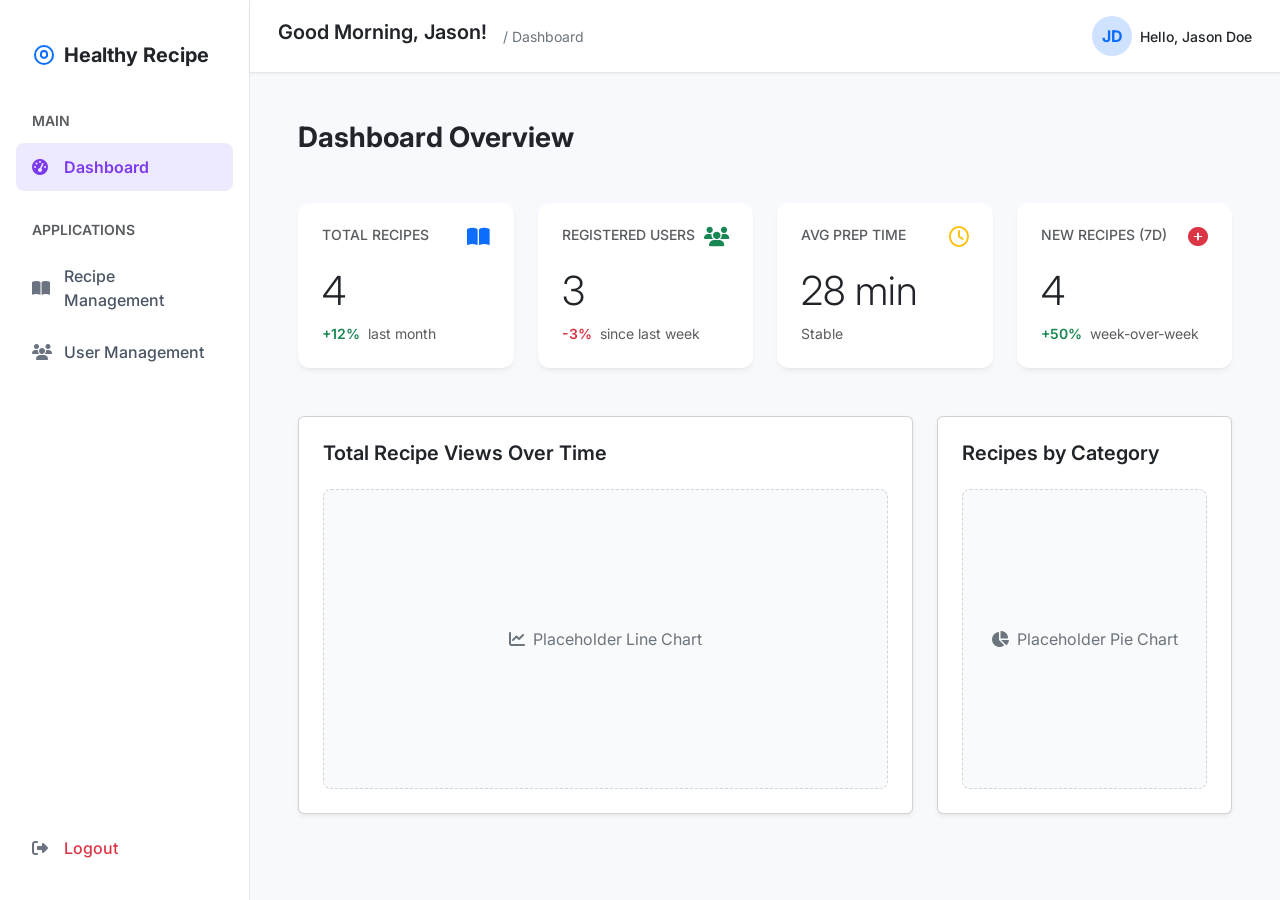
<file: Pages Design/dashboard.html>
<!DOCTYPE html>
<html lang="en">
<head>
    <meta charset="UTF-8">
    <meta name="viewport" content="width=device-width, initial-scale=1.0">
    <title>RecipeHub Dashboard (Static Demo)</title>
    <!-- Load Bootstrap 5 CSS -->
    <link href="https://cdn.jsdelivr.net/npm/bootstrap@5.3.3/dist/css/bootstrap.min.css" rel="stylesheet" xintegrity="sha384-QWTKZyjpPEjISv5WaRU9OFeRpok6YctnYmDr5pNlyT2bRjXh0JMhjY6hW+ALEwIH" crossorigin="anonymous">
    <!-- Load Font Awesome for Icons -->
    <link rel="stylesheet" href="https://cdnjs.cloudflare.com/ajax/libs/font-awesome/6.5.2/css/all.min.css" crossorigin="anonymous" referrerpolicy="no-referrer" />
    <style>
        /* Custom styles to match the provided dashboard image */
        :root {
            --bs-primary: #7c3aed; /* Violet 600 */
        }
        body {
            font-family: 'Inter', sans-serif;
            background-color: #f7f9fc;
            min-height: 100vh;
            display: flex; /* Ensure full height on body */
        }
        .app-container {
            display: flex;
            width: 100%;
        }
        .sidebar {
            width: 250px;
            min-width: 250px;
            background-color: #fff;
            border-right: 1px solid #e5e7eb;
            position: sticky;
            top: 0;
            height: 100vh;
            padding: 1.5rem 1rem;
            flex-shrink: 0;
        }
        .sidebar-item {
            display: flex;
            align-items: center;
            padding: 0.75rem 1rem;
            cursor: pointer;
            font-weight: 500;
            color: #4b5563;
            border-radius: 0.5rem;
            transition: all 0.15s ease-in-out;
            margin-bottom: 0.25rem;
        }
        .sidebar-item:hover {
            background-color: #e5e7eb;
        }
        .sidebar-item.active {
            background-color: #ede9fe;
            color: var(--bs-primary);
            font-weight: 600;
        }
        .sidebar-item i {
            width: 1.25rem;
            margin-right: 0.75rem;
            color: #6b7280;
        }
        .sidebar-item.active i {
            color: var(--bs-primary);
        }
        .stat-card {
            border: none;
            box-shadow: 0 4px 6px -1px rgba(0, 0, 0, 0.05), 0 2px 4px -2px rgba(0, 0, 0, 0.05);
            transition: transform 0.15s;
            border-radius: 0.75rem !important; /* Higher radius for better match */
        }
        .stat-card:hover {
            transform: translateY(-2px);
        }
        .placeholder-box {
            min-height: 300px;
            display: flex;
            align-items: center;
            justify-content: center;
            border: 1px dashed #d1d5db;
            color: #6c757d;
            background-color: #f9fafb;
            border-radius: 0.5rem;
        }
        .main-content-wrapper {
            flex-grow: 1;
            display: flex;
            flex-direction: column;
        }
        .app-header {
            z-index: 1020;
            position: sticky;
            top: 0;
            background-color: #fff;
            border-bottom: 1px solid #e5e7eb;
            box-shadow: 0 1px 3px rgba(0,0,0,.05);
        }
        .search-input {
            border-radius: 20px !important;
            padding-left: 1.5rem;
        }
        .search-icon {
            position: absolute;
            left: 0.75rem;
            top: 50%;
            transform: translateY(-50%);
            color: #9ca3af;
        }
        
        /* Mobile menu toggle button for Bootstrap */
        @media (max-width: 767.98px) {
            .sidebar {
                position: fixed;
                left: -250px;
                transition: all 0.3s;
                z-index: 1030;
                box-shadow: 0 0 10px rgba(0,0,0,0.1);
            }
            .sidebar.show {
                left: 0;
            }
        }
    </style>
</head>
<body>
    <!-- Optional: Load Inter font globally -->
    <script>
        document.head.insertAdjacentHTML('beforeend', '<link href="https://fonts.googleapis.com/css2?family=Inter:wght@100..900&display=swap" rel="stylesheet">');
    </script>
    <div class="app-container">

        <!-- 1. Sidebar -->
        <aside id="sidebar" class="sidebar d-flex flex-column">
            <div class="d-flex align-items-center p-3 mb-4">
                <svg class="text-primary me-2" style="width: 1.5rem; height: 1.5rem;" fill="none" viewBox="0 0 24 24" stroke="currentColor">
                    <path stroke-linecap="round" stroke-linejoin="round" stroke-width="2" d="M12 8c1.657 0 3 1.343 3 3v2l-1.42 1.42a1 1 0 01-.707.293H11.12a1 1 0 01-.707-.293L9 13v-2c0-1.657 1.343-3 3-3z"/>
                    <path stroke-linecap="round" stroke-linejoin="round" stroke-width="2" d="M12 21a9 9 0 100-18 9 9 0 000 18z"/>
                </svg>
                <span class="fs-5 fw-bold text-dark">Healthy Recipe</span>
            </div>

            <nav class="flex-grow-1">
                <p class="text-uppercase text-muted fw-semibold px-3 pb-2 mb-1 small">MAIN</p>
                <div id="nav-dashboard" class="sidebar-item active" onclick="navigate('dashboard')">
                    <i class="fa-solid fa-gauge-high"></i>
                    Dashboard
                </div>

                <p class="text-uppercase text-muted fw-semibold px-3 pt-4 pb-2 mb-1 small">APPLICATIONS</p>
                <div id="nav-recipes" class="sidebar-item" onclick="navigate('recipes')">
                    <i class="fa-solid fa-book-open"></i>
                    Recipe Management
                </div>
                <div id="nav-users" class="sidebar-item" onclick="navigate('users')">
                    <i class="fa-solid fa-users"></i>
                    User Management
                </div>
            </nav>

            <!-- Logout -->
            <div id="nav-logout" class="sidebar-item text-danger mt-auto" onclick="navigate('logout')">
                <i class="fa-solid fa-right-from-bracket"></i>
                Logout
            </div>
        </aside>

        <!-- 2. Main Content Area -->
        <div class="main-content-wrapper">

            <!-- 2.1. Header / Navbar -->
            <header class="app-header p-3">
                <div class="container-fluid d-flex justify-content-between align-items-center">
                    <div class="d-flex align-items-center">
                        <button class="btn btn-sm d-md-none me-3" type="button" onclick="toggleSidebar()">
                            <i class="fa-solid fa-bars"></i>
                        </button>
                        <h1 class="fs-5 fw-semibold text-dark me-3 d-none d-sm-block">Good Morning, <span id="user-name">Jason</span>!</h1>
                        <span class="text-secondary small">/ Dashboard</span>
                    </div>

                    <div class="d-flex align-items-center">
                        

                        <div id="user-avatar" class="rounded-circle bg-primary-subtle text-primary fw-bold d-flex align-items-center justify-content-center me-2" style="width: 40px; height: 40px; cursor: pointer;">
                            JD
                        </div>
                        <span class="d-none d-lg-block small fw-medium text-dark">Hello, Jason Doe</span>
                    </div>
                </div>
            </header>

            <!-- 2.2. Main Content View -->
            <main id="main-content" class="p-4 p-md-5 flex-grow-1">
                <!-- Content will be injected here by JavaScript -->
            </main>
        </div>
    </div>

    <!-- Load Bootstrap JS Bundle -->
    <script src="https://cdn.jsdelivr.net/npm/bootstrap@5.3.3/dist/js/bootstrap.bundle.min.js" xintegrity="sha384-YvpcrYf0tY3lHB60NNkmXc5s9fDVZLESaAA55NDzOxhy9GkcIdslK1eN7N6jIeHz" crossorigin="anonymous"></script>

    <script>
        // Static content for each view
        const dashboardView = `
            <h2 class="h3 fw-bold text-dark mb-4 mb-md-5">Dashboard Overview</h2>

            <!-- Stats Cards -->
            <div class="row g-4 mb-5">
                <!-- Total Recipes Card -->
                <div class="col-6 col-lg-3">
                    <div class="card stat-card p-4">
                        <div class="d-flex justify-content-between align-items-start mb-3">
                            <h3 class="text-uppercase text-muted small fw-medium">Total Recipes</h3>
                            <i class="fa-solid fa-book-open fs-5 text-primary"></i>
                        </div>
                        <p class="display-6 fw-extrabold text-dark mb-1">4</p>
                        <p class="small mt-1 mb-0">
                            <span class="text-success fw-semibold">+12%</span>
                            <span class="text-muted ms-1">last month</span>
                        </p>
                    </div>
                </div>

                <!-- Registered Users Card -->
                <div class="col-6 col-lg-3">
                    <div class="card stat-card p-4">
                        <div class="d-flex justify-content-between align-items-start mb-3">
                            <h3 class="text-uppercase text-muted small fw-medium">Registered Users</h3>
                            <i class="fa-solid fa-users fs-5 text-success"></i>
                        </div>
                        <p class="display-6 fw-extrabold text-dark mb-1">3</p>
                        <p class="small mt-1 mb-0">
                            <span class="text-danger fw-semibold">-3%</span>
                            <span class="text-muted ms-1">since last week</span>
                        </p>
                    </div>
                </div>

                <!-- Avg Prep Time Card -->
                <div class="col-6 col-lg-3">
                    <div class="card stat-card p-4">
                        <div class="d-flex justify-content-between align-items-start mb-3">
                            <h3 class="text-uppercase text-muted small fw-medium">Avg Prep Time</h3>
                            <i class="fa-regular fa-clock fs-5 text-warning"></i>
                        </div>
                        <p class="display-6 fw-extrabold text-dark mb-1">28 min</p>
                        <p class="small mt-1 mb-0 text-muted">Stable</p>
                    </div>
                </div>

                <!-- New Recipes Card -->
                <div class="col-6 col-lg-3">
                    <div class="card stat-card p-4">
                        <div class="d-flex justify-content-between align-items-start mb-3">
                            <h3 class="text-uppercase text-muted small fw-medium">New Recipes (7D)</h3>
                            <i class="fa-solid fa-plus-circle fs-5 text-danger"></i>
                        </div>
                        <p class="display-6 fw-extrabold text-dark mb-1">4</p>
                        <p class="small mt-1 mb-0">
                            <span class="text-success fw-semibold">+50%</span>
                            <span class="text-muted ms-1">week-over-week</span>
                        </p>
                    </div>
                </div>
            </div>

            <!-- Charts Placeholders -->
            <div class="row g-4">
                <div class="col-lg-8">
                    <div class="card p-4 shadow-sm h-100">
                        <h3 class="h5 fw-semibold text-dark mb-4">Total Recipe Views Over Time</h3>
                        <div class="placeholder-box">
                            <i class="fa-solid fa-chart-line me-2"></i> Placeholder Line Chart
                        </div>
                    </div>
                </div>
                <div class="col-lg-4">
                    <div class="card p-4 shadow-sm h-100">
                        <h3 class="h5 fw-semibold text-dark mb-4">Recipes by Category</h3>
                        <div class="placeholder-box">
                            <i class="fa-solid fa-chart-pie me-2"></i> Placeholder Pie Chart
                        </div>
                    </div>
                </div>
            </div>
        `;

        const recipesView = `
            <h2 class="h3 fw-bold text-dark mb-4 mb-md-5">Recipe Management (Static)</h2>
            <div class="card p-4 shadow-sm mb-4">
                <h3 class="h5 fw-semibold text-dark mb-3">Add New Recipe</h3>
                <form class="row g-3">
                    <div class="col-md-4">
                        <input type="text" placeholder="Recipe Name" class="form-control" required>
                    </div>
                    <div class="col-md-4">
                        <input type="text" placeholder="Prep Time (e.g., 30 min)" class="form-control" required>
                    </div>
                    <div class="col-md-4">
                        <select class="form-select bg-white" required>
                            <option value="" disabled selected>Select Category</option>
                            <option value="Dinner">Dinner</option>
                            <option value="Breakfast">Breakfast</option>
                            <option value="Dessert">Dessert</option>
                        </select>
                    </div>
                    <div class="col-12">
                        <button type="submit" class="btn btn-primary fw-bold w-100">Save Recipe</button>
                    </div>
                </form>
            </div>

            <div class="card p-4 shadow-sm">
                <h3 class="h5 fw-semibold text-dark mb-3">Current Recipes (Demo List)</h3>
                <div class="table-responsive">
                    <table class="table table-striped align-middle">
                        <thead>
                            <tr>
                                <th scope="col">#</th>
                                <th scope="col">Name</th>
                                <th scope="col">Prep Time</th>
                                <th scope="col">Category</th>
                                <th scope="col">Actions</th>
                            </tr>
                        </thead>
                        <tbody>
                            <tr>
                                <th scope="row">1</th>
                                <td>Spicy Tacos</td>
                                <td>25 min</td>
                                <td>Dinner</td>
                                <td>
                                    <button class="btn btn-sm btn-info me-2"><i class="fa-solid fa-edit"></i></button>
                                    <button class="btn btn-sm btn-danger"><i class="fa-solid fa-trash"></i></button>
                                </td>
                            </tr>
                            <tr>
                                <th scope="row">2</th>
                                <td>French Toast</td>
                                <td>15 min</td>
                                <td>Breakfast</td>
                                <td>
                                    <button class="btn btn-sm btn-info me-2"><i class="fa-solid fa-edit"></i></button>
                                    <button class="btn btn-sm btn-danger"><i class="fa-solid fa-trash"></i></button>
                                </td>
                            </tr>
                            <tr>
                                <th scope="row">3</th>
                                <td>Chocolate Chip Cookies</td>
                                <td>45 min</td>
                                <td>Dessert</td>
                                <td>
                                    <button class="btn btn-sm btn-info me-2"><i class="fa-solid fa-edit"></i></button>
                                    <button class="btn btn-sm btn-danger"><i class="fa-solid fa-trash"></i></button>
                                </td>
                            </tr>
                        </tbody>
                    </table>
                </div>
            </div>
        `;

        const usersView = `
            <h2 class="h3 fw-bold text-dark mb-4 mb-md-5">User Management (Static)</h2>
            <div class="card p-4 shadow-sm">
                <h3 class="h5 fw-semibold text-dark mb-3">Registered Users (Demo List)</h3>
                <div class="table-responsive">
                    <table class="table table-striped align-middle">
                        <thead>
                            <tr>
                                <th scope="col">User ID</th>
                                <th scope="col">Name</th>
                                <th scope="col">Role</th>
                                <th scope="col">Status</th>
                                <th scope="col">Last Login</th>
                                <th scope="col">Actions</th>
                            </tr>
                        </thead>
                        <tbody>
                            <tr>
                                <td>USER-001</td>
                                <td>Jason Doe</td>
                                <td>Admin</td>
                                <td><span class="badge bg-success">Active</span></td>
                                <td>2024-11-18</td>
                                <td>
                                    <button class="btn btn-sm btn-warning me-2"><i class="fa-solid fa-ban"></i> Block</button>
                                    <button class="btn btn-sm btn-danger"><i class="fa-solid fa-user-minus"></i> Delete</button>
                                </td>
                            </tr>
                            <tr>
                                <td>USER-002</td>
                                <td>Jane Smith</td>
                                <td>Editor</td>
                                <td><span class="badge bg-warning text-dark">Pending</span></td>
                                <td>2024-11-15</td>
                                <td>
                                    <button class="btn btn-sm btn-warning me-2"><i class="fa-solid fa-ban"></i> Block</button>
                                    <button class="btn btn-sm btn-danger"><i class="fa-solid fa-user-minus"></i> Delete</button>
                                </td>
                            </tr>
                            <tr>
                                <td>USER-003</td>
                                <td>Alex Johnson</td>
                                <td>User</td>
                                <td><span class="badge bg-secondary">Inactive</span></td>
                                <td>2024-10-01</td>
                                <td>
                                    <button class="btn btn-sm btn-warning me-2"><i class="fa-solid fa-ban"></i> Block</button>
                                    <button class="btn btn-sm btn-danger"><i class="fa-solid fa-user-minus"></i> Delete</button>
                                </td>
                            </tr>
                        </tbody>
                    </table>
                </div>
            </div>
        `;

        const logoutView = `
            <div class="text-center p-5 card shadow-sm">
                <i class="fa-solid fa-sign-out-alt fa-3x text-danger mb-4"></i>
                <h2 class="h3 fw-bold mb-3">Logged Out Successfully</h2>
                <p class="text-muted">This is a static demonstration. In a real application, you would be redirected to the login page.</p>
                <button class="btn btn-primary mt-3" onclick="navigate('dashboard')">Go to Dashboard Demo</button>
            </div>
        `;

        const contentMap = {
            'dashboard': dashboardView,
            'recipes': recipesView,
            'users': usersView,
            'logout': logoutView
        };

        const mainContent = document.getElementById('main-content');
        const sidebar = document.getElementById('sidebar');

        // Function to handle navigation and content rendering
        window.navigate = (view) => {
            // Update active sidebar item
            document.querySelectorAll('.sidebar-item').forEach(item => {
                item.classList.remove('active');
            });
            const navItem = document.getElementById('nav-' + view);
            if (navItem) {
                navItem.classList.add('active');
            }

            // Render content
            mainContent.innerHTML = contentMap[view] || dashboardView;

            // Hide sidebar on mobile after navigation
            if (window.innerWidth < 768) {
                sidebar.classList.remove('show');
            }
        };

        // Function to toggle sidebar visibility on mobile
        window.toggleSidebar = () => {
            sidebar.classList.toggle('show');
        };

        // Load the dashboard view on initial page load
        document.addEventListener('DOMContentLoaded', () => {
            navigate('dashboard');
        });
    </script>
</body>
</html>
</file>
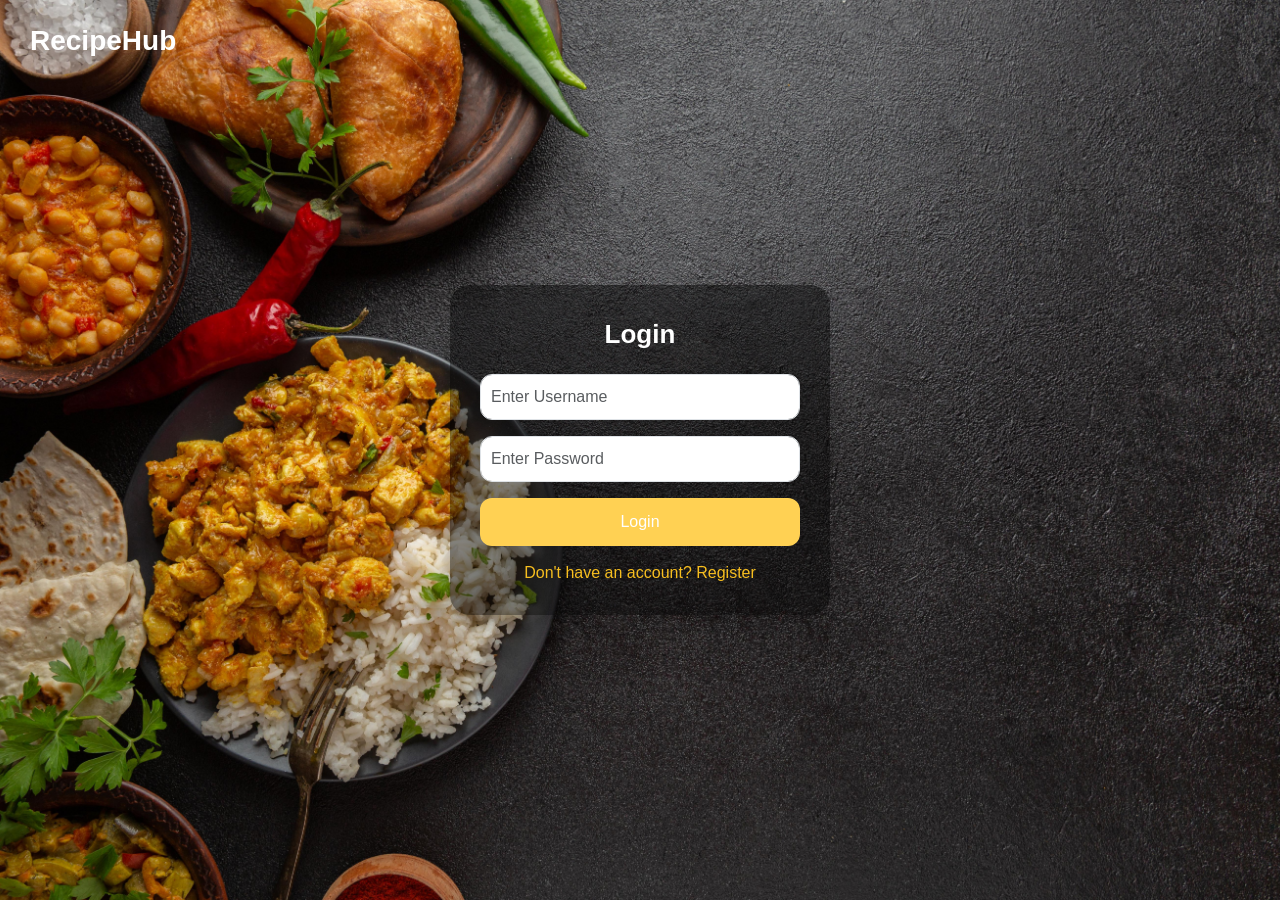
<file: Pages Design/login.html>
<!DOCTYPE html>
<html lang="en">
<head>
    <meta charset="UTF-8">
    <meta name="viewport" content="width=device-width, initial-scale=1.0">
    <title>Login & Registration</title>
    <link href="https://cdn.jsdelivr.net/npm/bootstrap@5.3.2/dist/css/bootstrap.min.css" rel="stylesheet">
    <style>
        body{
            background: url('bg.jpg') center/cover no-repeat;
            height:100vh;
            display:flex;
            justify-content:center;
            align-items:center;
            font-family:Arial;
        }
        .box{
            width:380px;
            background: rgba(0, 0, 0, 0.459);
            padding:30px;
            border-radius:20px;
            box-shadow:0 8px 18px rgba(0,0,0,0.2);
        }
        .title{
            text-align:center;
            font-size:26px;
            color: #fff;
            font-weight:bold;
            margin-bottom:20px;
        }
        .form-control{
            border-radius:12px;
            padding:10px;
        }
        .btn-custom{
            width:100%;
            padding:12px;
            border-radius:12px;
            background:#ffd153;
            color:#fff;
            border:none;
            font-size:16px;
        }
        .btn-custom:hover{
            background:#f7be1f;
        }
        .switch{
            margin-top:15px;
            text-align:center;
            cursor:pointer;
            color:#f7be1f;
        }
    </style>
</head>
<body>

<a href="index.html" style="position:absolute; top:20px; left:30px; font-size:28px; font-weight:bold; color:#fff; text-decoration:none;">RecipeHub</a>

<div class="box" id="loginBox">
    <div class="title">Login</div>
    <input type="text" id="login_user" class="form-control mb-3" placeholder="Enter Username">
    <input type="password" id="login_pass" class="form-control mb-3" placeholder="Enter Password">
    <button class="btn-custom" onclick="loginUser()">Login</button>
    <div class="switch" onclick="showRegister()">Don't have an account? Register</div>
</div>

<div class="box d-none" id="registerBox">
    <div class="title">Register</div>
    <input type="text" id="reg_fullname" class="form-control mb-3" placeholder="Enter Full Name">
    <input type="text" id="reg_user" class="form-control mb-3" placeholder="Enter Username">
    <input type="email" id="reg_email" class="form-control mb-3" placeholder="Enter Email">
    <input type="password" id="reg_pass" class="form-control mb-3" placeholder="Enter Password">
    <select id="reg_role" class="form-control mb-3">
        <option value="user">User</option>
        <option value="admin">Admin</option>
    </select>
    <button class="btn-custom" onclick="registerUser()">Register</button>
    <div class="switch" onclick="showLogin()">Already have an account? Login</div>
</div>

<script>
function showRegister(){
    document.getElementById('loginBox').classList.add('d-none');
    document.getElementById('registerBox').classList.remove('d-none');
}
function showLogin(){
    document.getElementById('registerBox').classList.add('d-none');
    document.getElementById('loginBox').classList.remove('d-none');
}
function registerUser(){
    let role = document.getElementById('reg_role').value;
    if(role === 'admin'){
        window.location.href = 'admin_dashboard.html';
    } else {
        window.location.href = 'user_dashboard.html';
    }
}

function loginUser(){
    let user = document.getElementById('login_user').value;

    if(user.toLowerCase() === 'admin'){
        window.location.href = 'admin_dashboard.html';
    } else {
        window.location.href = 'user_dashboard.html';
    }
}

</script>

</body>
</html>
</file>
